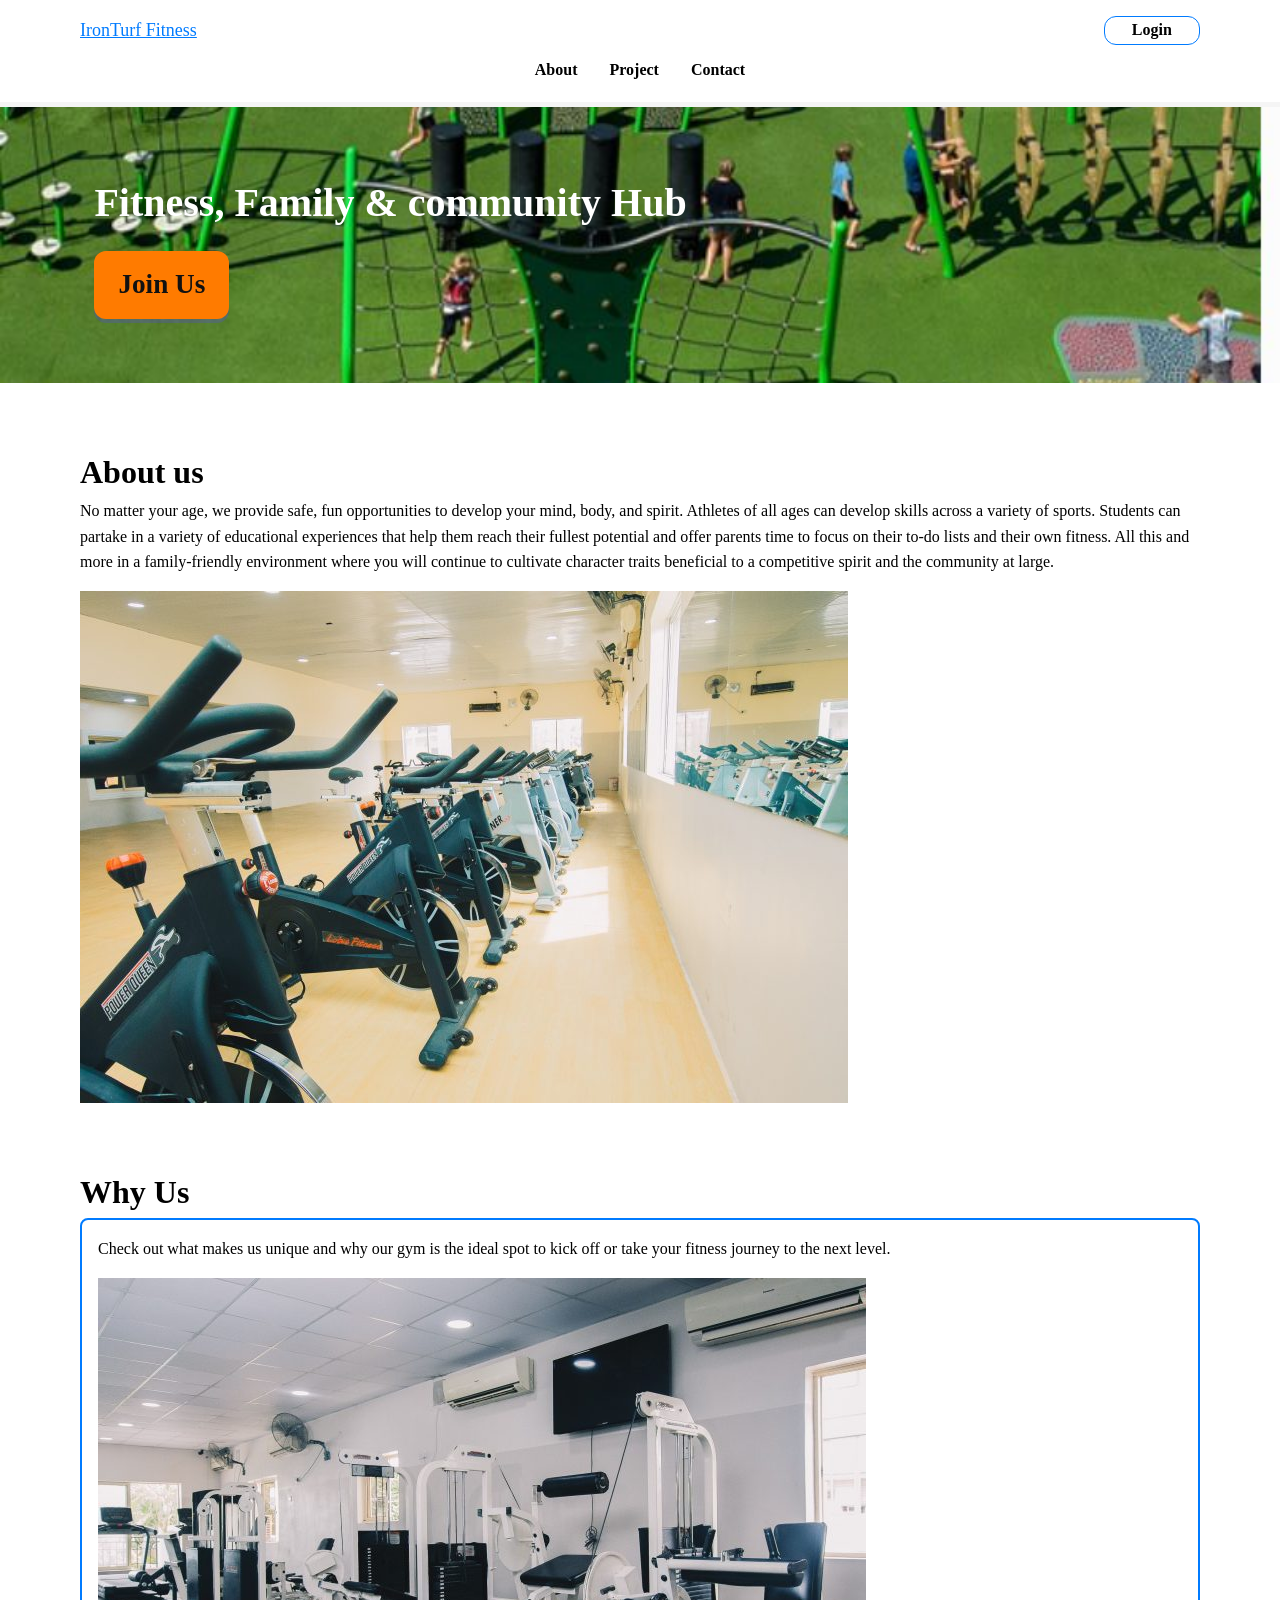
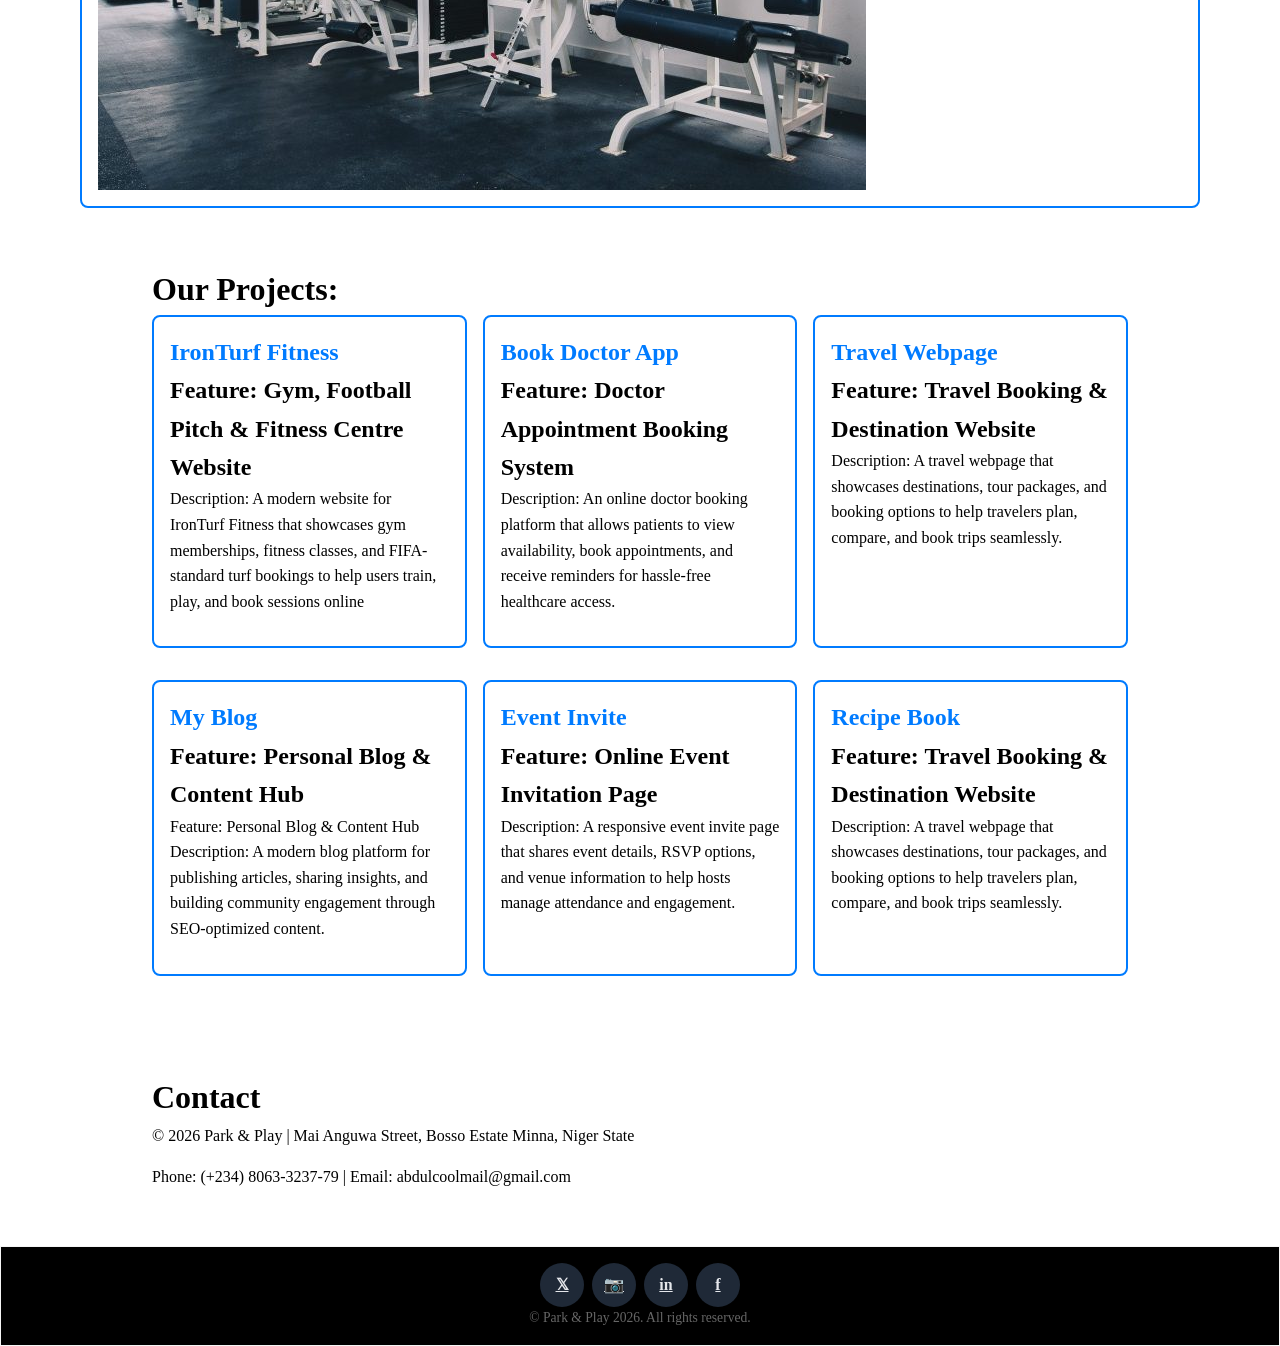
<file: index.html>
<!DOCTYPE html>
<html lang="en">      
<head>
  <meta charset="UTF-8">
  <meta name="viewport" content="width=device-width, initial-scale=1.0">
  <title>IroTurf Fitness | Gym, Football Pitch & Fitness Centre in Minna</title>
  <meta name="Author"  content="Abdulrahim Hassan" >
  <meta name="description" content="Train harder, play better, recover faster at Park & Play 2026.  
We’re Minna’s all-in-one gym, football pitch, and fitness centre built for athletes, teams, and everyday fitness goals
">
  <link rel="stylesheet" href="style.css">
</head>

  <!-- Sticky Navigation - No Toggle -->
<body>
  
    <header class="header-nav" >
    <div class="container">
      <div class="logo-link">
      <a href="#index.html" aria-current="page" class="logo">IronTurf Fitness</a>
      <a href="login.html" class="login">Login</a>
        </div>
      <nav aria-label="Main navigation">
    <ul>
    <li><a href="#about">About</a></li>
    <li><a href="#project">Project</a></li>
    <li><a href="#contact">Contact</a></li>
    </ul>
  </nav>
  </div>
    </header>
    
  <main class="page-stack content">
    <section class="hero-stack">
      <div class="container">
        <h1> Fitness, Family & community Hub </h1>
        <a href="signup.html" class="btn-cta">Join Us</a>
       </div> 
    </section>

    <section id="about">
      <div class="container">
        <h2>About us</h2>
      <article class="abt">
      
      <P>No matter your age, we provide safe, fun opportunities to develop your mind, body, and spirit. Athletes of all ages can develop skills across a variety of sports. Students can partake in a variety of educational experiences that help them reach their fullest potential and offer parents time to focus on their to-do lists and their own fitness. All this and more in a family-friendly environment where you will continue to cultivate character traits beneficial to a competitive spirit and the community at large.</P>
      <figure> 
      <img src="images/gym.jpg" alt="this is about us" sizes="(max-width:768px) 100vw, 50vw" loading="lazy">
      </figure>
  
      </article> 
      </div>
    </section>
        <div class="container">
        <h2>Why Us</h2>
        <div>
          <article class="card" why-us>
            
            <p>Check out what makes us unique and why our gym is the ideal spot to kick off or take your fitness journey to the next level.</p>
            <img src="images/p&p.jpg" alt="Why Us"sizes="(max-width:768px) 100vw, 50vw" loading="lazy">
          </article>
      <!-- 4. PROJECT SECTION -->
    <section id="project">
      <div class="container">
        <h2>Our Projects:</h2>
        <div class="grid-auto">
          <article class="card">
            <h3>IronTurf Fitness</h3>
            <h4>Feature: Gym, Football Pitch & Fitness Centre Website  </h4>
             <P>Description: A modern website for IronTurf Fitness that showcases gym memberships, fitness classes, and FIFA-standard turf bookings to help users train, play, and book sessions online
            </p>
          </article>
          <article class="card">
            <h3>Book Doctor App</h3>
            <h4>Feature: Doctor Appointment Booking System</h4>
             <P> 
            Description: An online doctor booking platform that allows patients to view availability, book appointments, and receive reminders for hassle-free healthcare access.
            </p>
          </article>
          <article class="card">
           <h3>Travel Webpage</h3>
            <h4>Feature: Travel Booking & Destination Website </h4>
            <p> Description: A travel webpage that showcases destinations, tour packages, and booking options to help travelers plan, compare, and book trips seamlessly.</p>
          </article>




           <article class="card">
            <h3>My Blog</h3>
            <h4>Feature: Personal Blog & Content Hub  
              </h4>
              <P>Feature: Personal Blog & Content Hub  
            Description: A modern blog platform for publishing articles, sharing insights, and building community engagement through SEO-optimized content.

            </p>
          </article>
          <article class="card">
            <h3>Event Invite</h3>
            <h4>Feature: Online Event Invitation Page  </h4>
             <P> 
            Description: A responsive event invite page that shares event details, RSVP options, and venue information to help hosts manage attendance and engagement.
            </p>
          </article>
          <article class="card">
           <h3> Recipe Book</h3>
            <h4>Feature: Travel Booking & Destination Website </h4>
            <p> Description: A travel webpage that showcases destinations, tour packages, and booking options to help travelers plan, compare, and book trips seamlessly.</p>
          </article>
          
        </div>
      </div>
    </section>

    <section id="contact">
      <div class="container">
        <article>
      <h2>Contact</h2>
        <p >© 2026 Park & Play | Mai Anguwa Street, Bosso Estate Minna, Niger State</p>
    <p>Phone: (+234) 8063-3237-79 | Email: abdulcoolmail@gmail.com</p>
        
  </article>
   
    </div>
     </section>
  </main>

  <footer>
  <div class="footer">
     <div class="cluster">
            <a href="#" class="social-icon" aria-label="Twitter">𝕏</a>
            <a href="#" class="social-icon" aria-label="Instagram">📷</a>
            <a href="#" class="social-icon" aria-label="LinkedIn">in</a>
            <a href="#" class="social-icon" aria-label="Facebook">f</a>
          </div>
    
    <p class="copyright">&copy; Park & Play 2026. All rights reserved.</p>
  
  </div>
</footer>
      

    <script src="minimal.js"></script>
</body>

</html>
</file>
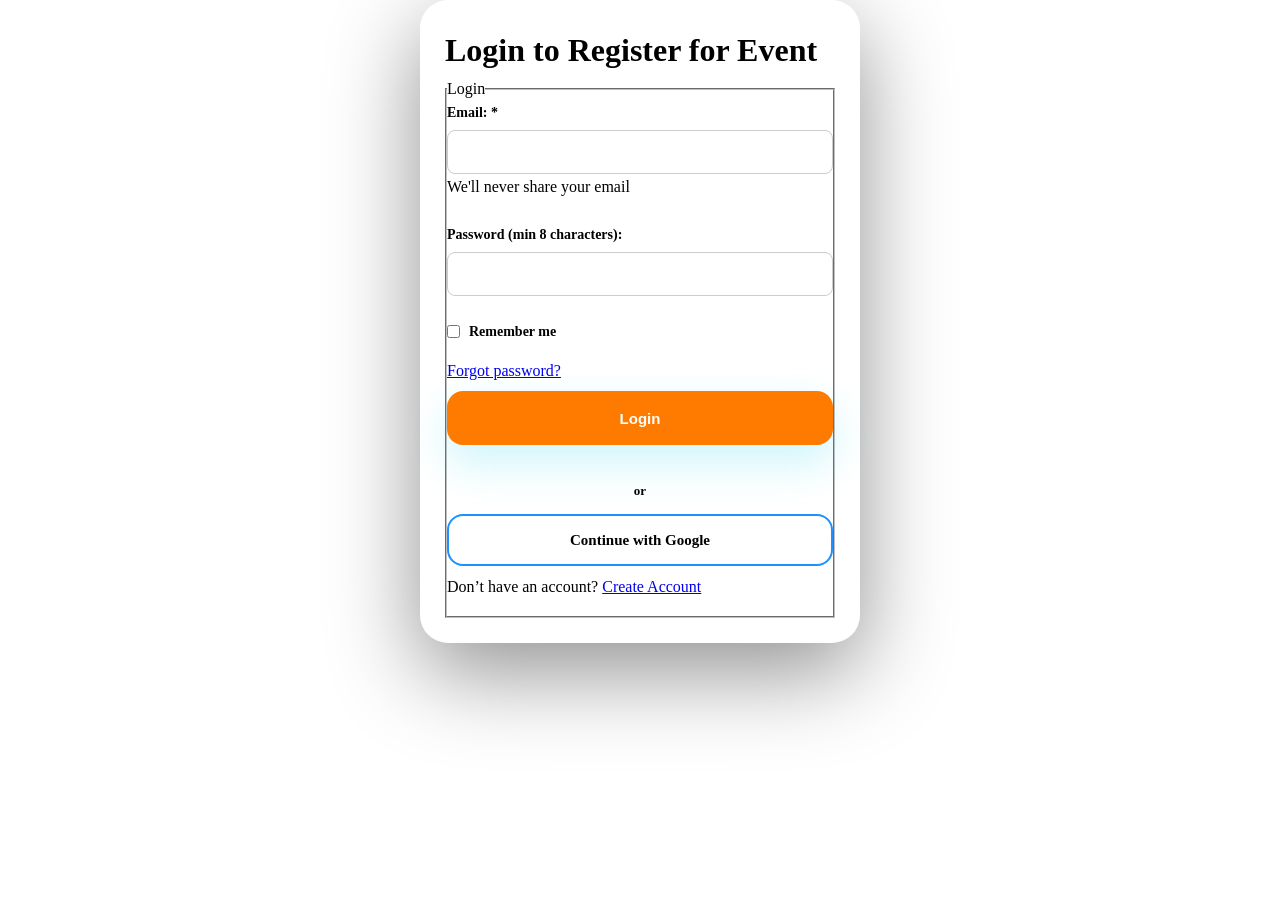
<file: login.html>
<!DOCTYPE html>
<html lang="en">
<head>
    <meta charset="UTF-8">
    <meta name="viewport" content="width=device-width, initial-scale=1.0">
    <title>Login</title>
    <link rel="stylesheet" href="style.css">
</head>
<body>
  <div  class="container form-card">
    <h2>Login to Register for Event</h2>
      <form class="login-form" action="register.html" method="GET">
    <!-- Personal Information -->
    <fieldset class="log-form">
        <legend>Login</legend>
       <p><label for="email">Email: <span aria-label="required">*</span></label>
        <input type="email" id="signupEmail" name="email" required
               aria-required="true" 
               aria-describedby="email-hint">
        <span id="email-hint">We'll never share your email</span></p>
      
     <p> <label for="password">Password (min 8 characters):</label>
      <input type="password" id="password" name="password"
             minlength="8"
             pattern="(?=.*\d)(?=.*[A-Z]).{8,}"
             title="Min 8 chars, 1 uppercase, 1 number"
             required></p>
      
   
        <div class="form-login-options">
        <label class="form-login-check">
          <input type="checkbox" name="remember">
          <span>Remember me</span>
        </label>
        <a class="form-login-link" href="#">Forgot password?</a>
      </div>

      
      <!-- Keyboard Accessible -->
      <button type="submit" id="login-form" onclick="submitForm()" class="form-login-button">Login</button>
    
    <p id="msg"></p>

      <div class="form-login-divider">or</div>

      <a class="form-login-secondary" href="signup.html">Continue with Google</a>
      

    <p class="form-login-signup">Don’t have an account? <a href="signup.html">Create Account</a></p>
     </fieldset>
    </form>
</div>
   <script src="minimal.js" defer></script>
</body>
</html>
</file>
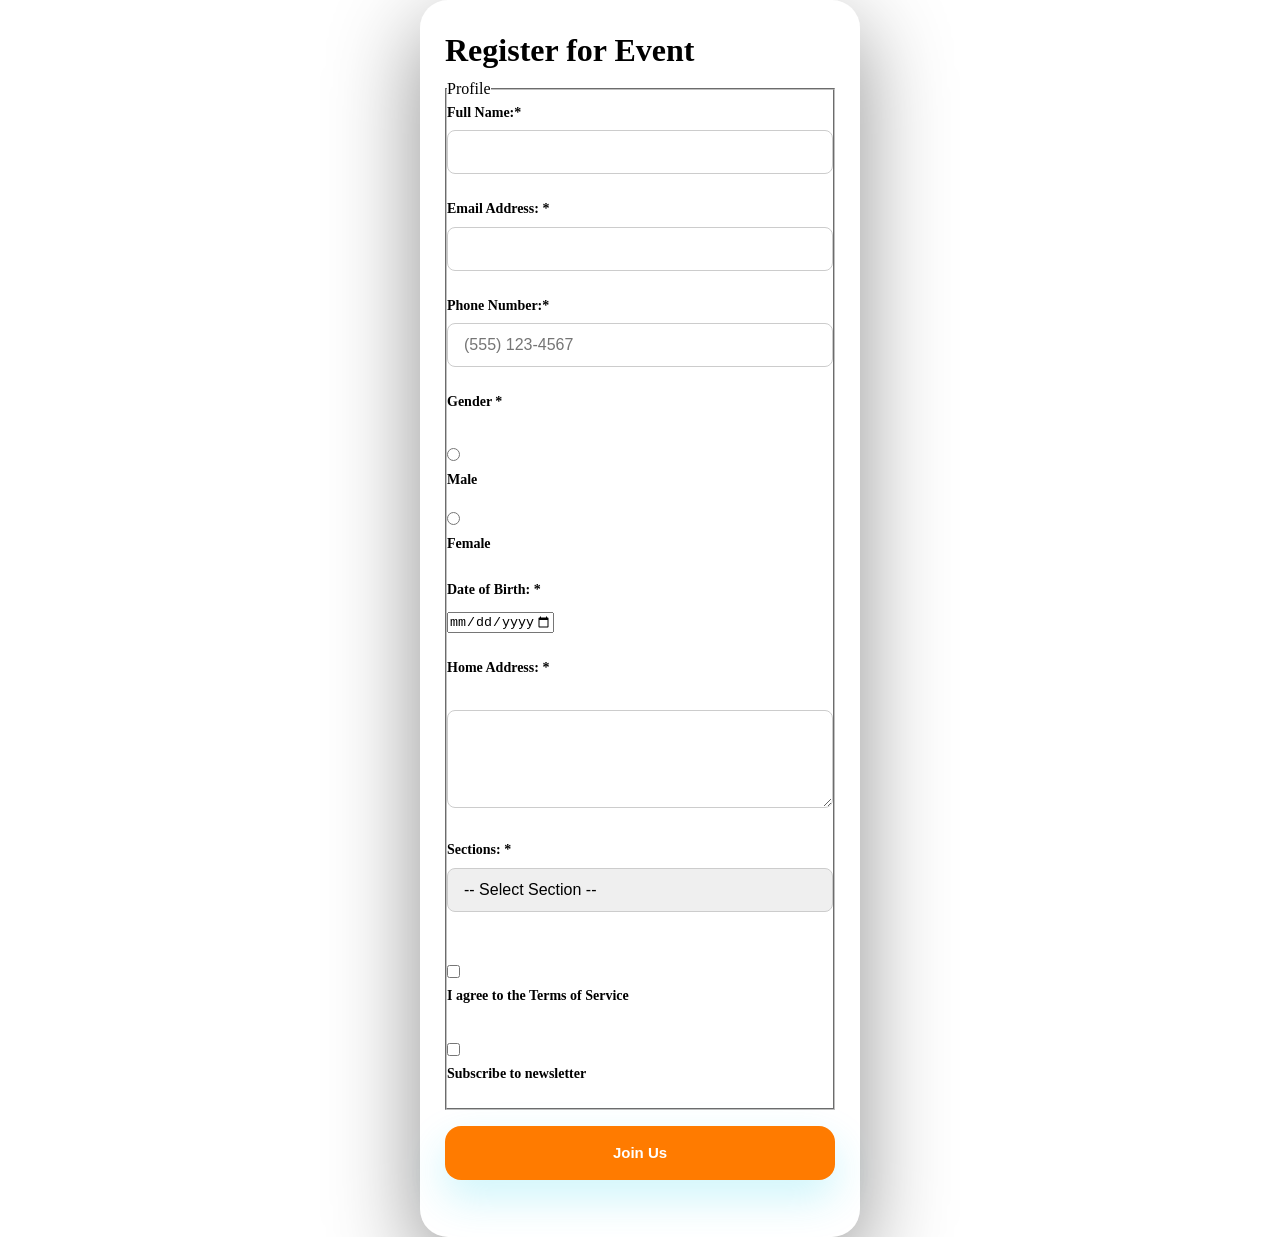
<file: register.html>
<!DOCTYPE html>
<html lang="en">
<head>
    <meta charset="UTF-8">
    <meta name="viewport" content="width=device-width, initial-scale=1.0">
    <title>Registration Form</title>
    <link rel="stylesheet" href="style.css">
</head>
<body>
       <div  class="container form-card">
       <h2>Register for Event</h2>
      <form class="register-form" action="index.html" method="GET">
    <!-- Personal Information -->
     
    <fieldset class="log-form">
      <legend>Profile</legend>
      <p><label for="fullname">Full Name:<span aria-label="required">*</span></label>
      <input type="text" id="fullname" name="fullname" 
             minlength="3" maxlength="50" required></p>
      <p><label for="email">Email Address: <span aria-label="required">*</span></label>
      <input type="email" id="email" name="email" required></p>
      
      <p><label for="phone">Phone Number:<span aria-label="required">*</span></label>
      <input type="tel" id="phone" name="phone"
             pattern="\([0-9]{3}\) [0-9]{3}-[0-9]{4}"
             placeholder="(555) 123-4567"
             title="Format: (555) 123-4567"></p>

   <p><label for="gender">Gender <span aria-label="required">*</span></label></p> 
    <div class="radio-group"><p><input type="radio" id="male" name="gender" 
             value="male">
      <label for="male">Male</label></p>
      
      <p><input type="radio" id="female" name="gender" 
             value="female">
      <label for="female">Female</label></p>
</div>
      <p><label for="birthdate">Date of Birth: <span aria-label="required">*</span></label>
      <input type="date" id="birthdate" name="birthdate" 
             min="1924-01-01" max="2008-12-31" required></p>

         <p><label for="address">Home Address: <span aria-label="required">*</span></label></p>
      <p><textarea id="address" name="address" rows="4" 
                maxlength="200"></textarea></p>
      
      
      <p><label for="sections">Sections: <span aria-label="required">*</span></label>
      <select id="sections" name="sections" required>
        <option value="">-- Select Section --</option>
        <option value="us">Morning</option>
        <option value="ca">Afternoon</option>
        <option value="uk">Evening</option>
      </select></p>
    
    <p>  <!-- Terms -->
    <p><input type="checkbox" id="terms" name="terms" required>
    <label for="terms">I agree to the Terms of Service</label></p>
    
    <p><input type="checkbox" id="newsletter" name="newsletter">
    <label for="newsletter">Subscribe to newsletter</label></p>
    </fieldset>
    <!-- Keyboard Accessible -->
      <button type="submit" id="index.html" onclick="submitForm()" class="form-login-button">Join Us</button>
    </fieldset>
    <p id="msg"></p>
    </div>
    </form>
    <script src="minimal.js"></script>
</body>
</html>
</file>
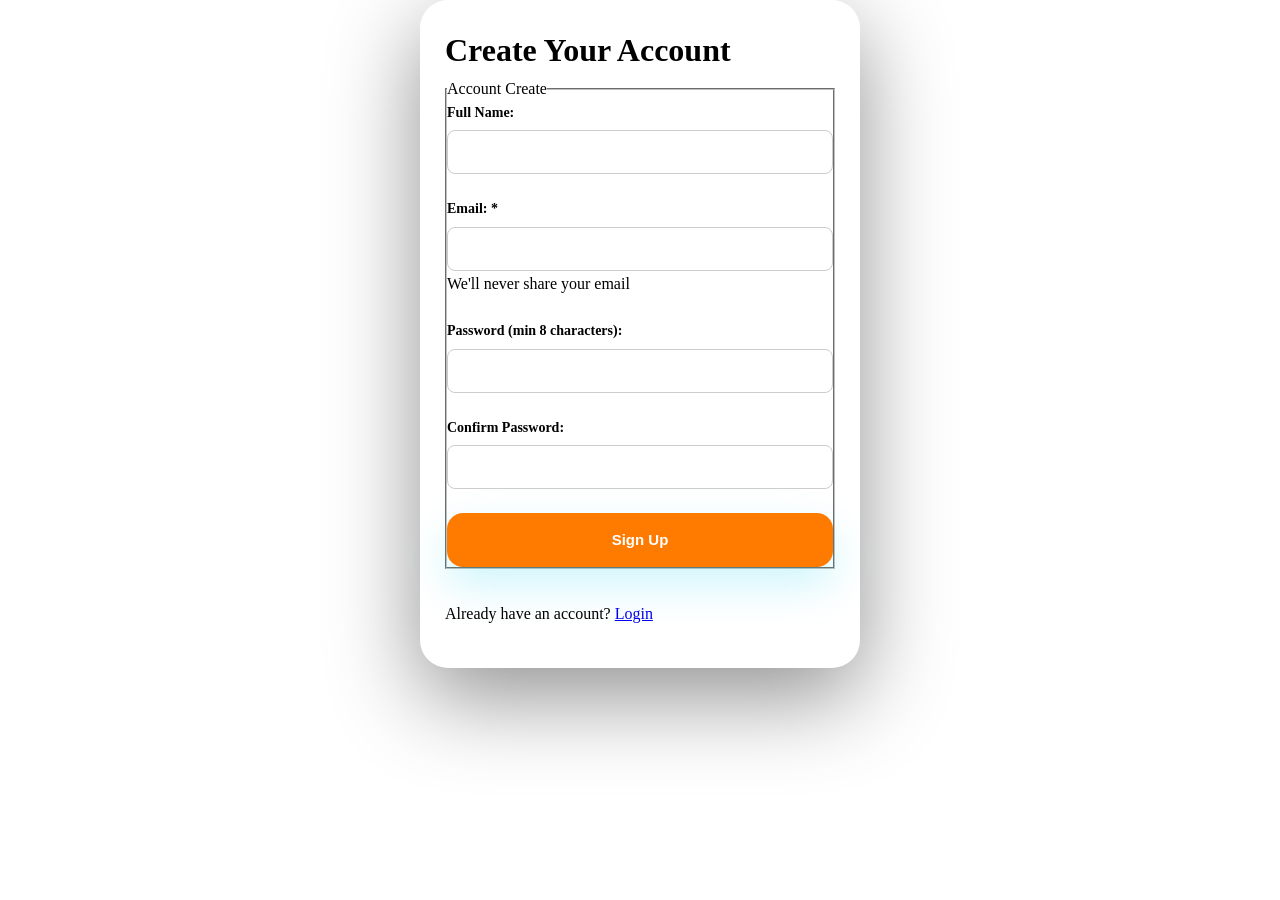
<file: signup.html>
<!DOCTYPE html>
<html lang="en">
<head>
    <meta charset="UTF-8">
    <meta name="viewport" content="width=device-width, initial-scale=1.0">
    <title>Signup</title>
    <link rel="stylesheet" href="style.css">
</head>
<body>
    <div  class="container form-card">
      <h2>Create Your Account</h2>
     <form id="signup-form" action="/register" method="POST">
    <fieldset class="log-form">
     <legend>Account Create</legend>
     <p><label for="fullname">Full Name:</label>
      <input type="text" id="signupName" name="fullname" 
             minlength="3" maxlength="50" required></p>
        <p><label for="email">Email: <span aria-label="required">*</span></label>
        <input type="email" id="signupEmail" name="email" required
               aria-required="true" 
               aria-describedby="email-hint">
        <span id="email-hint">We'll never share your email</span></p>
      
     <p> <label for="password">Password (min 8 characters):</label>
      <input type="password" id="signupPassword" name="password"
             minlength="8"
             pattern="(?=.*\d)(?=.*[A-Z]).{8,}"
             title="Min 8 chars, 1 uppercase, 1 number"
             required></p>
      
      <p><label for="confirm">Confirm Password:</label>
      <input type="password" id="signupPassword" name="confirm" 
             minlength="8" required></p>
     <!-- Keyboard Accessible -->
      <button type="submit" id="signup-form" onclick="submitForm()" class="form-login-button">Sign Up</button>
    </fieldset>
    <p id="msg"></p>
    </form>
    <p>Already have an account? <a href="login.html">Login</a> </p>
    </div>
    <script src="minimal.js"  defer></script>
</body>
</html  >
</file>
<file: style.css>
/* || RESET to remove defaut sytling */
        *, *::before, *::after {
          margin: 0;
          padding: 0;
          /*outline: 1px solid red;  Temporary debug: identify which element is overflowing */
          box-sizing: border-box;  /* This makes width calculations predictable and prevents accidental overflows */
        }
         /* || CSS VARIABLES */
         :root{
          --brand-color: #007bff;
          --ascent-color: #ff7b00;
          --spacing-md: 1rem;
          --font-base: 1rem;
          --container: 1200px;
         }

          /* || TYPOGRAPHY FLUID 16px and 24px*/
          /* Headings: adapt without going too small */
          h1 { font-size: clamp(1.5rem, 5vw, 2.5rem); }
          h2 { font-size: clamp(1.25rem, 4vw, 2rem); }
          h3 { font-size: clamp(1.1rem, 3vw, 1.5rem); }
          h4 { font-size: clamp(1.0rem, 3vw, 1.5rem); }
          
              
        /* || GENERAL STYLES */
        html {
          /* Prevents automatic text enlargement on rotation */
          -webkit-text-size-adjust: 100%;
          text-size-adjust: 100%;
          scroll-behavior: smooth;
        }

        body{
          font-size: var(--font-base);
          line-height: 1.6;
          min-height: 100vh;
          display: flex;
          flex-direction: column;
        }

        /* Global prevention */
        html, body {
            overflow-x: hidden;
            max-width: 100%;
        }
        /* Base rule — applies from mobile up */
        h1, h2, h3, h4 {
        text-align: left;
        }

        p, li {
        text-align: left;
        /* No justify on mobile */
        }
        p { margin-bottom: 1rem; }

        /* || Avoid stretching containers and stop from overflowing
        Responsive images — basic rule */
        img, video, svg {
            display: block;
            max-width: 100%;
            height: auto;
        }

        section {
          padding-top: 40px;
          padding-bottom: 40px;
          }
        

          /* || CONTAINER FOR SEMANTIC STRUCTURES  */
        .container{
          padding-left: 1rem;
          padding-right: 1rem;
          width: 90%;
          max-width: 1200px;
          margin: 0 auto;
          
         } 

         .page-stack{
          display: flex;
          flex-direction: column;
          gap: 1.5rem;
         }
           /* || CARD FOR ARTICLES  */
        .card{
          display: block;
          padding: 1rem;
          margin-bottom: 1rem;
          border: 2px solid #007bff;
          border-radius: 8px ;
          overflow: hidden;  /* or scroll, auto */
          text-overflow: ellipsis;  /* for long text */
           }

         /* Fixed top header */
        .header-nav{
          position: sticky;
          top: 0;
          z-index: 1000;  
          left: 0;
          right: 0;
          padding-top: env(safe-area-inset-top);
          container-type: scroll-state;  /* track whenit get stucks*/
          /* flex keeps elements in flow and ensures responsive behavior */
          background-color: #fff;
          border-bottom: 5px solid whitesmoke;
          } 
        nav ul{
          list-style: none;
          display: flex;
          justify-content: center;
          align-items:center;
          gap: 8px;
          padding: 0;
          }

        nav li{
          margin-bottom: 0.5rem;
  
          }
        nav a{
            display: block;
            padding: 12px;
            border-radius: 4px;
            font-weight: 800;
            font-size: 1rem;
            text-decoration: none;
            cursor: pointer;
            color: #000;
            
        }
        .logo{
          color: #007bff;
          font-size: large;
        }

        .logo-link{
          display: flex;
          justify-content: space-between;
          margin-top: 16px; 
        }
        .login{
          display: inline-block; color: #000; font-weight: 600;
         border-radius: 12px; transition: all 0.25s ease;
          text-decoration: none;
          border: 1px solid     #007bff;
          padding: 0 1.7rem;
        }
        .hero-stack{
          display: flex;
          flex-direction: column;
          gap: 1.5rem;
          background-image: url(images/Field.JPG);
          background-size: cover;
          background-position: center;
          background-repeat: no-repeat;
          background-attachment: scroll;
          width: 100%;
          font-weight: 800;
          margin: 0 auto;
          padding: 4rem 1rem;
          color: #fff;
        }

       .btn-cta{
            display: inline-block;
            background: #ff7b00;
            color: #111;
            font-weight: 600;
            font-size: 1.7rem;
            margin-top: 16px;
            padding: 0.75rem 1.5rem;
            border-radius: 12px;
            text-decoration: none;
            border: none;
            cursor: pointer;
            transition: all 0.25s ease;
            box-shadow: 0 4px rgba(79, 70, 229, 0.3);
        }  
        h3{
          color: #007bff;
        }

         /* || NO MEDIA QUERY  */
        .grid-auto{
          display: grid;
          grid-template-columns: repeat(auto-fit, minmax(min(300px, 100%),1fr));
          gap: 1rem;
          }
        .footer{
          padding-top: 1rem;
          border: 1px solid whitesmoke;
          background-color: #000;
        }
          .copyright {
            font-size: 0.85rem;
            color: #666;
            display: flex;
            justify-content: center;
            
          }
        .cluster { 
          display: flex; 
          justify-content: center; 
          gap: 0.5rem; 
          align-items: center; }
           
       .social-icon {
            width: 44px; 
            height: 44px; 
            background: #1F2937; 
            border-radius: 50%;
            display: grid; 
            place-items: center; 
            color: #E5E7EB; 
            font-weight: 700;
            transition: all 0.2s;
            }
        .social-icon:hover { 
          background:black; 
          color: #fff; }

          /* || FORM */

        /* Full-width inputs on mobile */
        input[type="text"],
        input[type="email"],
        input[type="password"],
        input[type="tel"],
        textarea,
        select {
                width: 100%;
                font-size: 16px; /* Prevents iOS zoom */
                padding: 12px 16px;
                min-height: 44px;
                border-radius: 8px;
                border: 1px solid #ccc;
                /* Removes native iOS styling for more control */
                -webkit-appearance: none;
                appearance: none;
            }

            /* Numeric keyboard on mobile for appropriate fields */
            /* (HTML, not CSS, but often forgotten) */
            /* <input type="tel" inputmode="numeric"> */
            /* <input type="text" inputmode="decimal"> */

            /* Labels: readable size, sufficient spacing */
        label {
                display: block;
                font-size: 16px;
                margin-bottom: 6px;
                font-weight: 500;
            }

            /* Spacing between fields */
            .form-group {
                margin-bottom: 20px;
            }
        .form-login-button{
                  display:inline-flex;
                  align-items:center;
                  justify-content:center;
                  width:100%;
                  min-height:54px;
                  border:0;
                  border-radius:16px;
                  background:var(--ascent-color);
                  color:#ffffff;
                  font-size:15px;
                  font-weight:900;
                  cursor:pointer;
                  box-shadow:0 18px 42px rgba(34,211,238,.22);
                  transition:transform .22s ease,box-shadow .22s ease,filter .22s ease;
                  }
          .form-login-options{
        display:flex;
        align-items:center;
        justify-content:space-between;
        gap:14px;
        }
                    
            .form-login-check{
            display:inline-flex;
            align-items:center;
            gap:9px;
            font-size:14px;
            line-height:1.4;
            color:#000;
            cursor:pointer;
            }

            .form-login-divider{
            display:flex;
            align-items:center;
            gap:12px;
            margin:4px 0;
            color:#000;
            font-size:13px;
            font-weight:800;
            }

            .form-login-divider::before,
            .form-login-divider::after{
            content:"";
            height:1px;
            flex:1;
            background:rgba(255,255,255,.12);
            }

            .form-login-secondary{
            display:inline-flex;
            align-items:center;
            justify-content:center;
            width:100%;
            min-height:52px;
            border:2px solid dodgerblue;
            border-radius:16px;

            color:#000;
            font-size:15px;
            font-weight:900;
            text-decoration:none;
            transition:background .22s ease,border-color .22s ease,transform .22s ease;
            }

    /* Larger screens */
    @media (min-width: 768px) {
      form {
        display:grid;
        gap:16px;
      }
      .log-form{
        display:grid;
        gap:8px;
      }
      label{
        font-size:14px;
        font-weight:850;
        color:#000;
      } 
      .form-card{
        width:min(100%,440px);
        margin: 0 auto;
        padding:1.5rem;
        border-radius:28px;
        background:rgba(255,255,255,.08);
        border:1px solid rgba(255,255,255,.12);
        box-shadow:0 28px 90px rgba(0,0,0,.44);
        backdrop-filter:blur(18px);
        }
    
      .form-login-options{

        align-items:flex-start;
        flex-direction:column;
        gap:10px;
        margin-top:2px;
        }
      }
</file>
